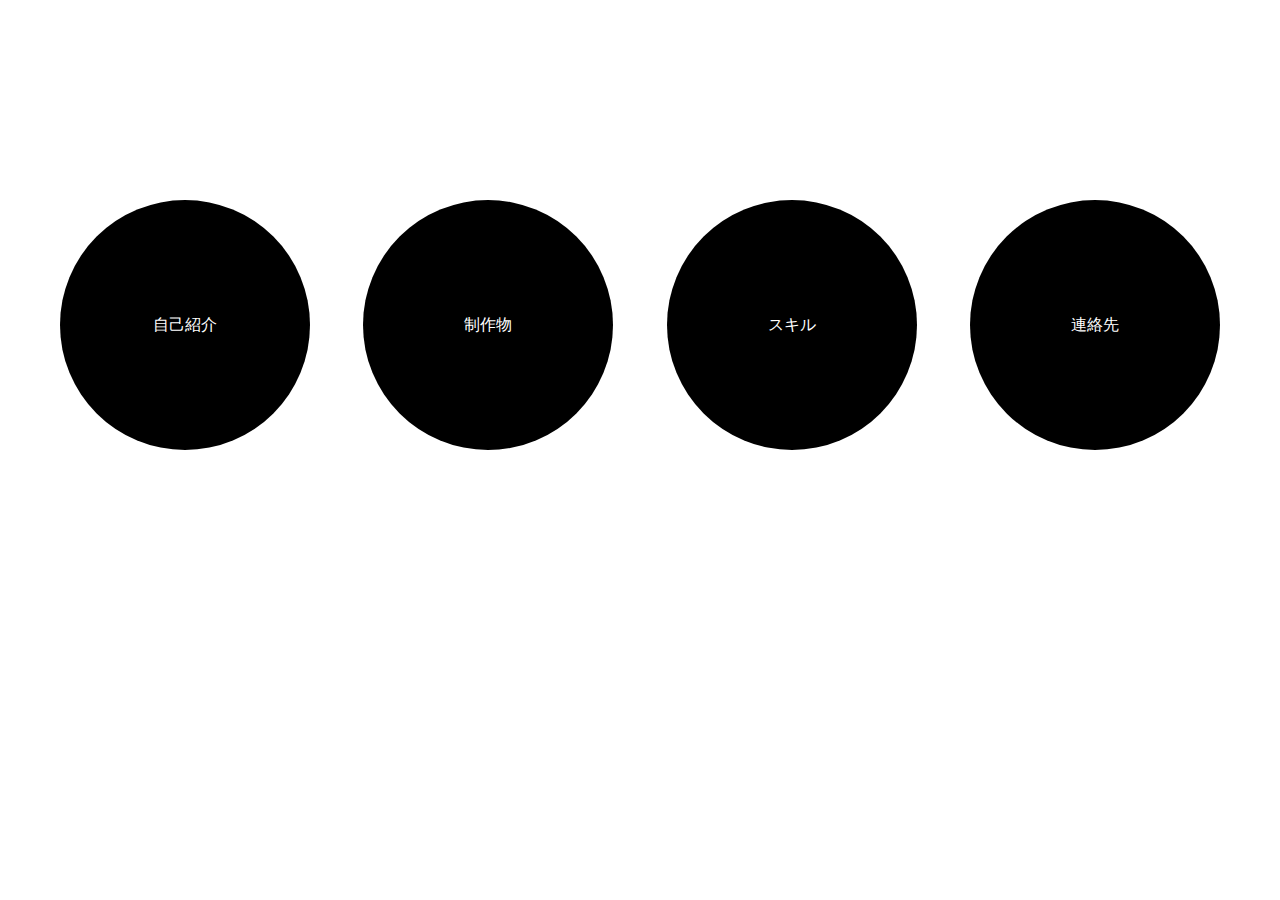
<file: index.html>
<!doctype html>
<html lang="ja">
  <head>
    <meta charset="utf-8">
    <meta name="viewport" content="width=device-width, initial-scale=1">
    <title>MyPortfolio</title>
    <link rel="stylesheet" href="./styles.css">
  </head>
  <body>
    <div class="container">
      <div class="wrap"><a class="item i" href="./html/intro.html">自己紹介</a></div>
      <div class="wrap"><a class="item p" href="./html/produ.html">制作物</a></div> 
      <div class="wrap"><a class="item s" href="./html/skill.html">スキル</a></div>  
      <div class="wrap"><a class="item c" href="./html/conta.html">連絡先</a></div>
      <div class="clear"></div>
    </div>
  </body>
</html>
</file>
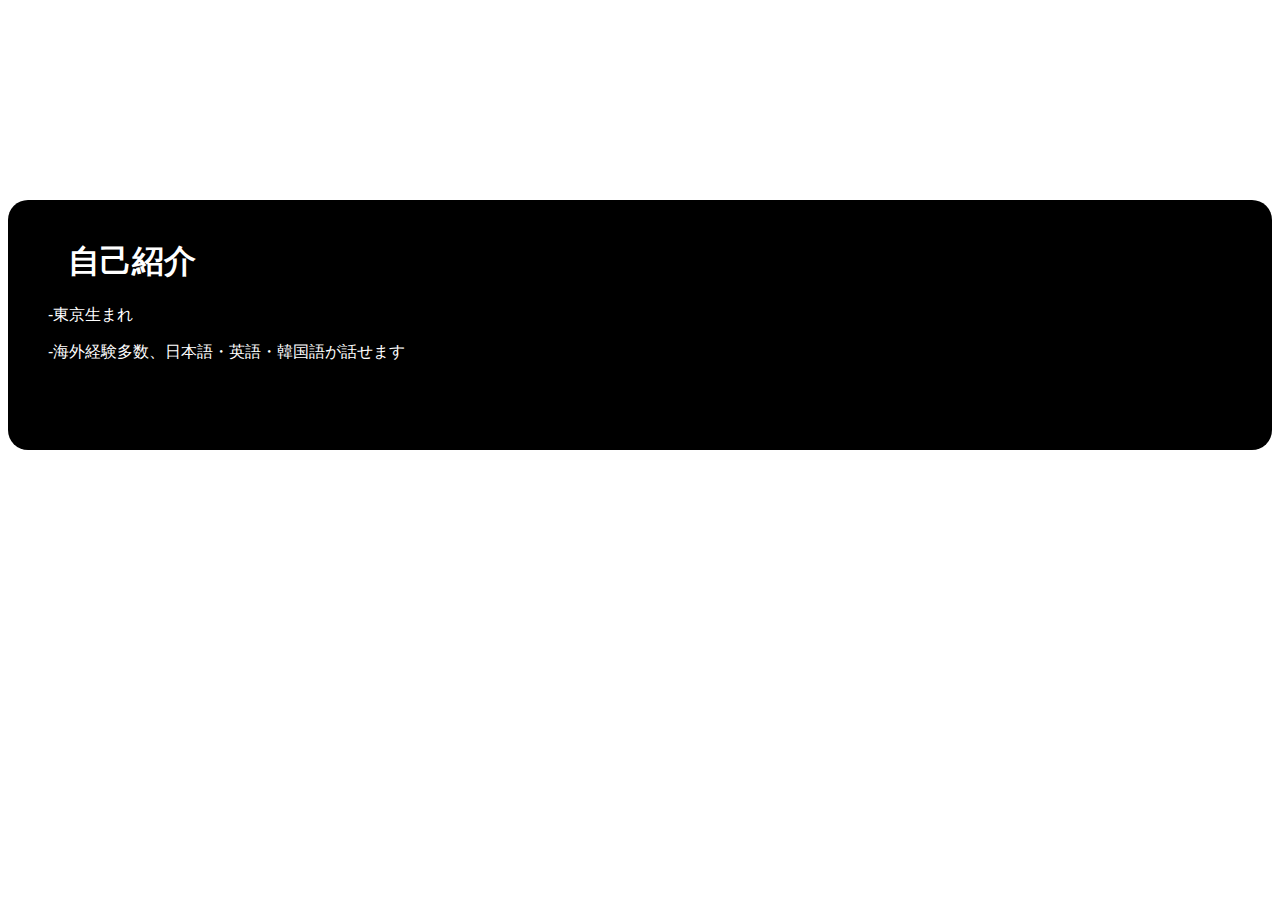
<file: html/intro.html>
<!doctype html>
<html lang="ja">
  <head>
    <meta charset="utf-8">
    <meta name="viewport" content="width=device-width, initial-scale=1">
    <title>Introduction</title>
    <link rel="stylesheet" href="../css/branch.css">
  </head>
  <body>
    <div class="container">
      <h1>自己紹介</h1>
      <p>-東京生まれ</p>
      <p>-海外経験多数、日本語・英語・韓国語が話せます</p>
    </div>
  </body>
</html>
</file>
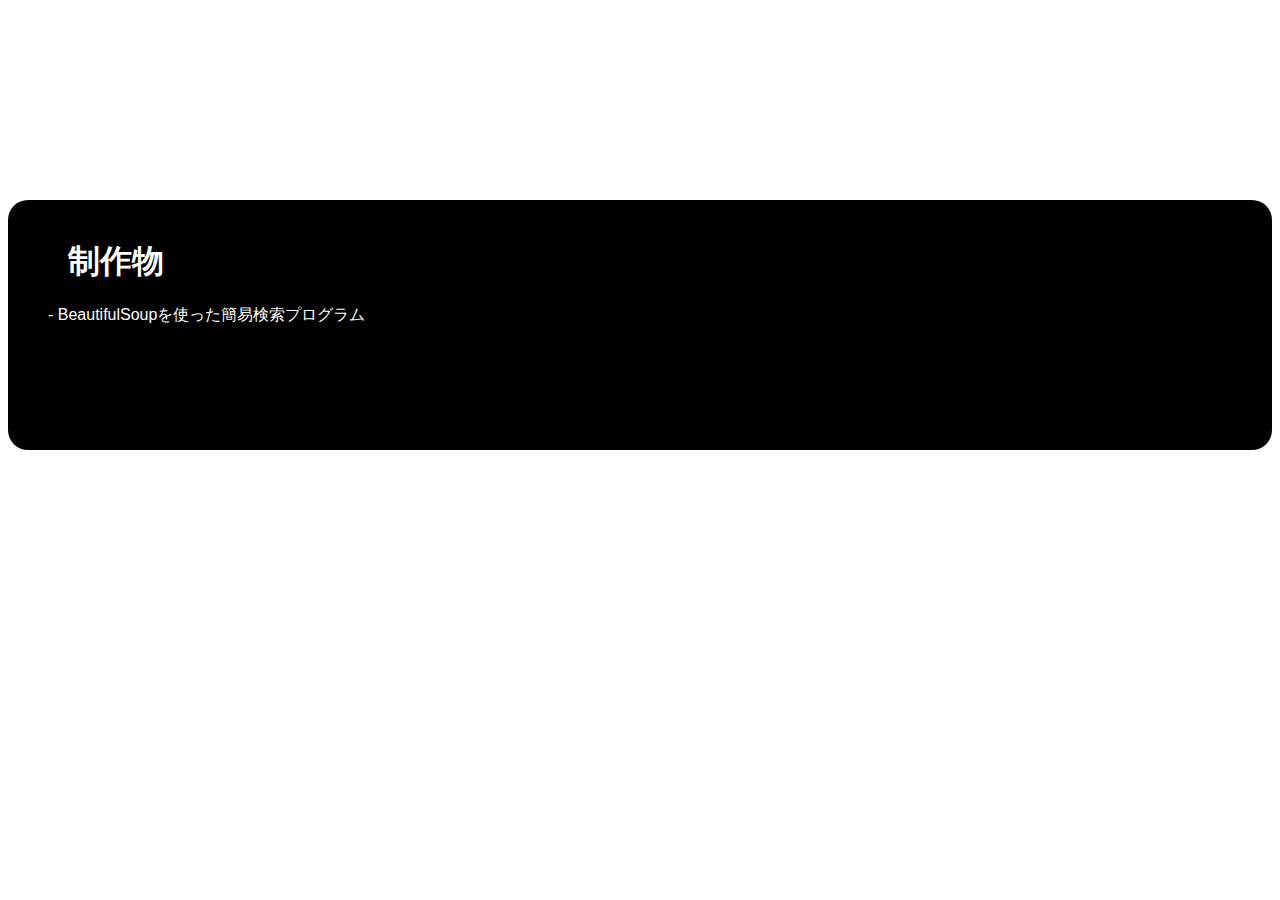
<file: html/produ.html>
<!doctype html>
<html lang="ja">
  <head>
    <meta charset="utf-8">
    <meta name="viewport" content="width=device-width, initial-scale=1">
    <title>Product</title>
    <link rel="stylesheet" href="../css/branch.css">
  </head>
  <body>
    <div class="container">
      <h1>制作物</h1>
      <a href="./webscrape/scrape.html">- BeautifulSoupを使った簡易検索プログラム</a>
    </div>
  </body>
</html>
</file>
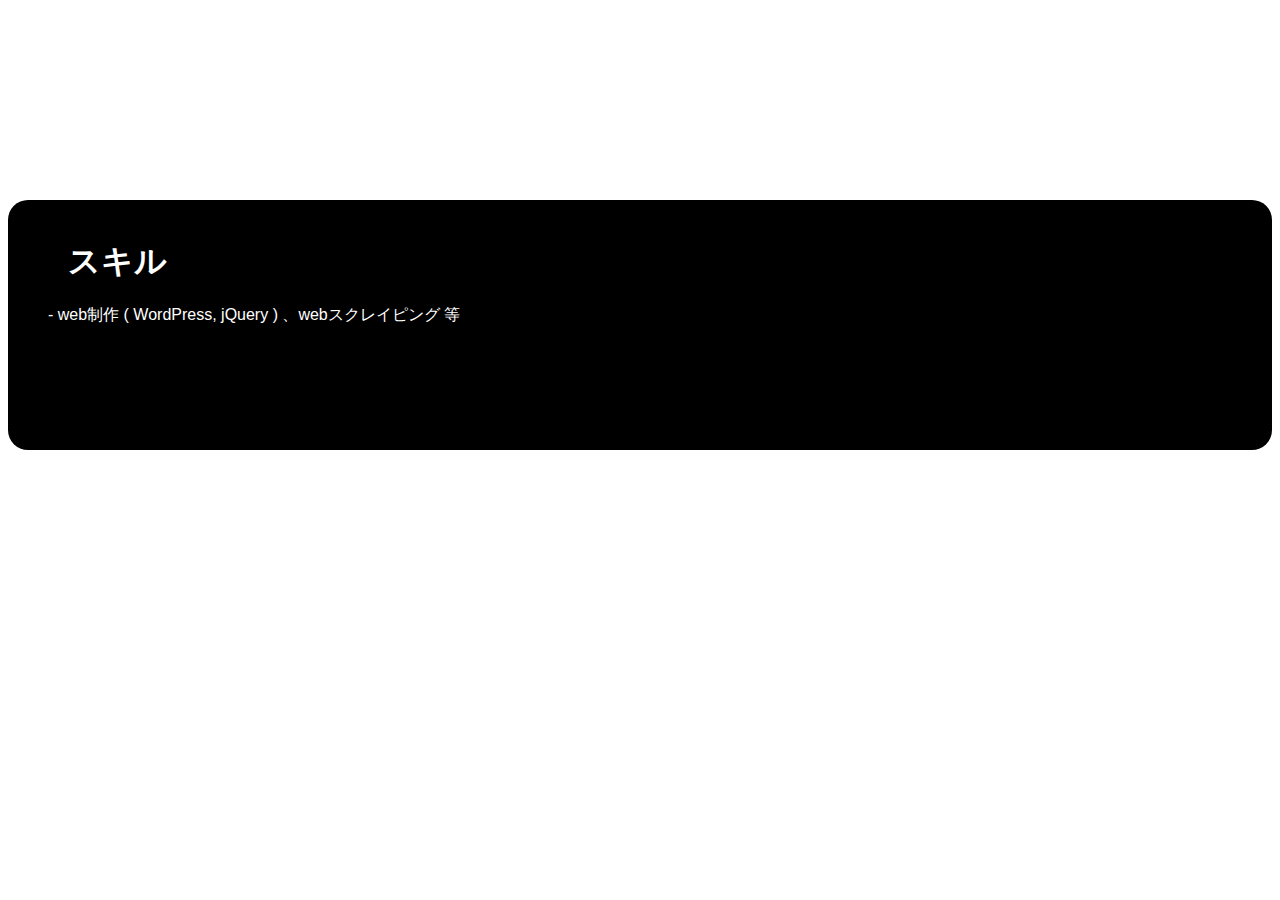
<file: html/skill.html>
<!doctype html>
<html lang="ja">
  <head>
    <meta charset="utf-8">
    <meta name="viewport" content="width=device-width, initial-scale=1">
    <title>Skill</title>
    <link rel="stylesheet" href="../css/branch.css">
  </head>
  <body>
    <div class="container">
      <h1>スキル</h1>
      <p>- web制作 ( WordPress, jQuery ) 、webスクレイピング 等</p>
    </div>
  </body>
</html>
</file>
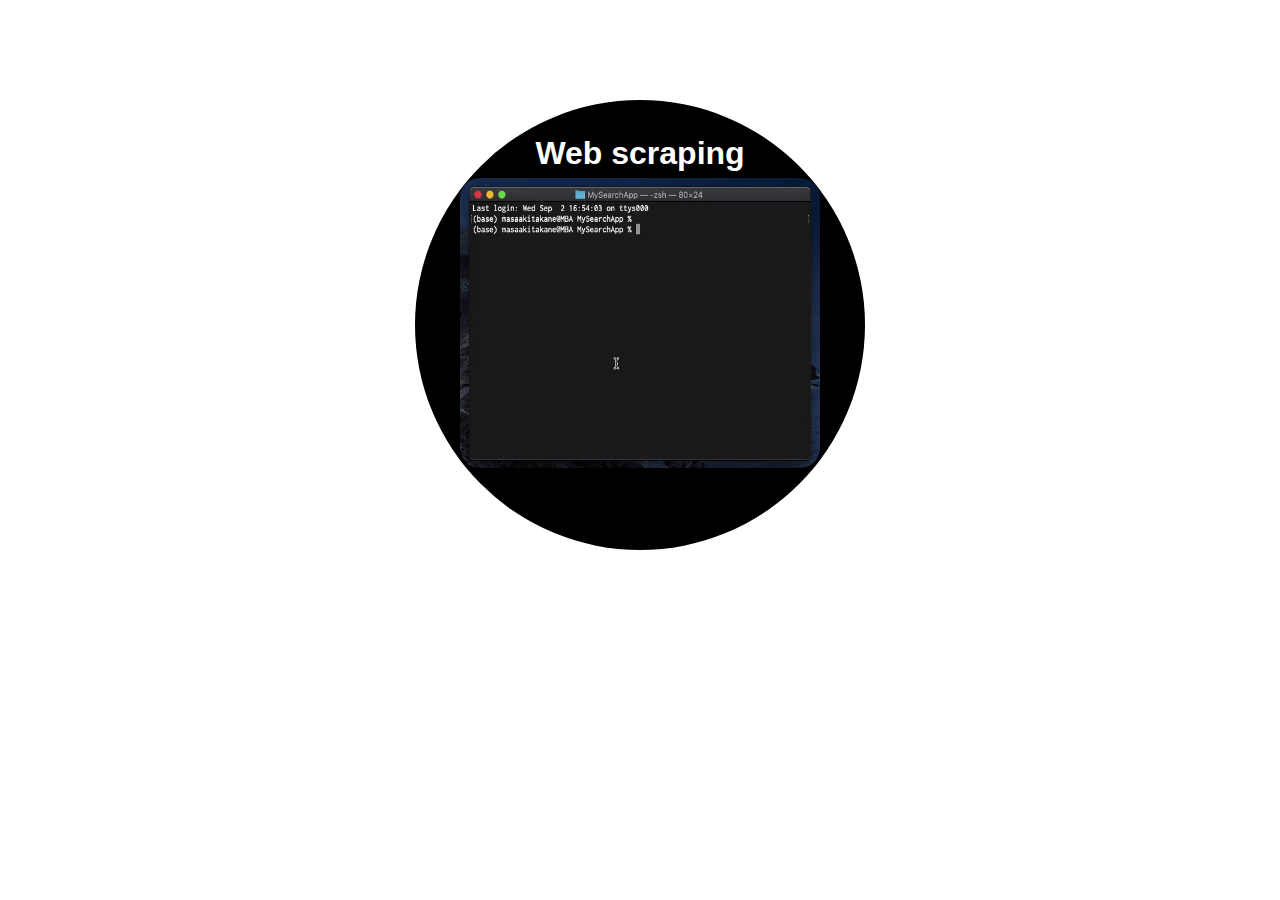
<file: html/webscrape/scrape.html>
<!doctype html>
<html lang="ja">
  <head>
    <meta charset="utf-8">
    <meta name="viewport" content="width=device-width, initial-scale=1">
    <title>MyPortfolio</title>
    <link rel="stylesheet" href="./scrape.css">
  </head>
  <body>
    <div class="wrap">
      <h1>Web scraping</h1>
      <img src="scraper.gif" width="360px" height="290px">
    </div>
  </body>
</html>
</file>
<file: styles.css>
body {
  font-family: Arial, sans-serif;
}

.container {
  margin: 200px auto;
  width: 1160px;
  display: flex;
  justify-content: space-between;
}

.clear {
  display: none;
}

.item {
  text-align: center;
  float: left;
  width: 250px;
  height: 250px;
  line-height: 250px;
  background-color: black;
  border-radius: 50%;
  cursor: pointer;
}

.item:hover {
  opacity: 0.8;
}

a {
  margin: 0;
  color: white;
  text-decoration: none;
}

@media (max-width: 1180px) {
  .container {
    width: 580px;
    margin: 250px auto;
    display: flex;
    flex-wrap: wrap;
  }

  a {
    margin: 20px;
  }
}

@media (max-width: 600px) {
  .container {
    width: 290px;
    height: auto;
    margin: 100px auto 0;
    padding-bottom: 100px;
    display: block;
  }

  .clear {
    display: block;
    clear: both;
  }
}
</file>
<file: css/branch.css>
body {
  font-family: Arial, sans-serif;
}

.container {
  margin: 200px auto;
  height: 250px;
  width: 100%;
  background-color: black;
  color: white;
  border-radius: 20px;
}

.content {
  align-content: center;
}

h1 {
  padding: 40px 0 0 60px;
}

p {
  padding: 0 40px;
}

a {
  padding: 0 40px;
  color: white;
  text-decoration: none;
  
}
</file>
<file: html/webscrape/scrape.css>
body {
  font-family: Arial, sans-serif;
}

.clear {
  clear: both;
}

.wrap {
  width: 450px;
  height: 450px;
  margin: 100px auto;
  background-color: black;
  border-radius: 50%;
  text-align: center;
}

.wrap h1 {
  color: white;
  position: relative;
  top: 35px;
  z-index: 1;
}

.wrap img {
  position: relative;
  top: 20px;
  border-radius: 20px;
}

@media (max-width: 600px) {
  .wrap {
    width: 300px;
    height: 300px;
    position: relative;
    top: 90px;
  }
}
</file>
